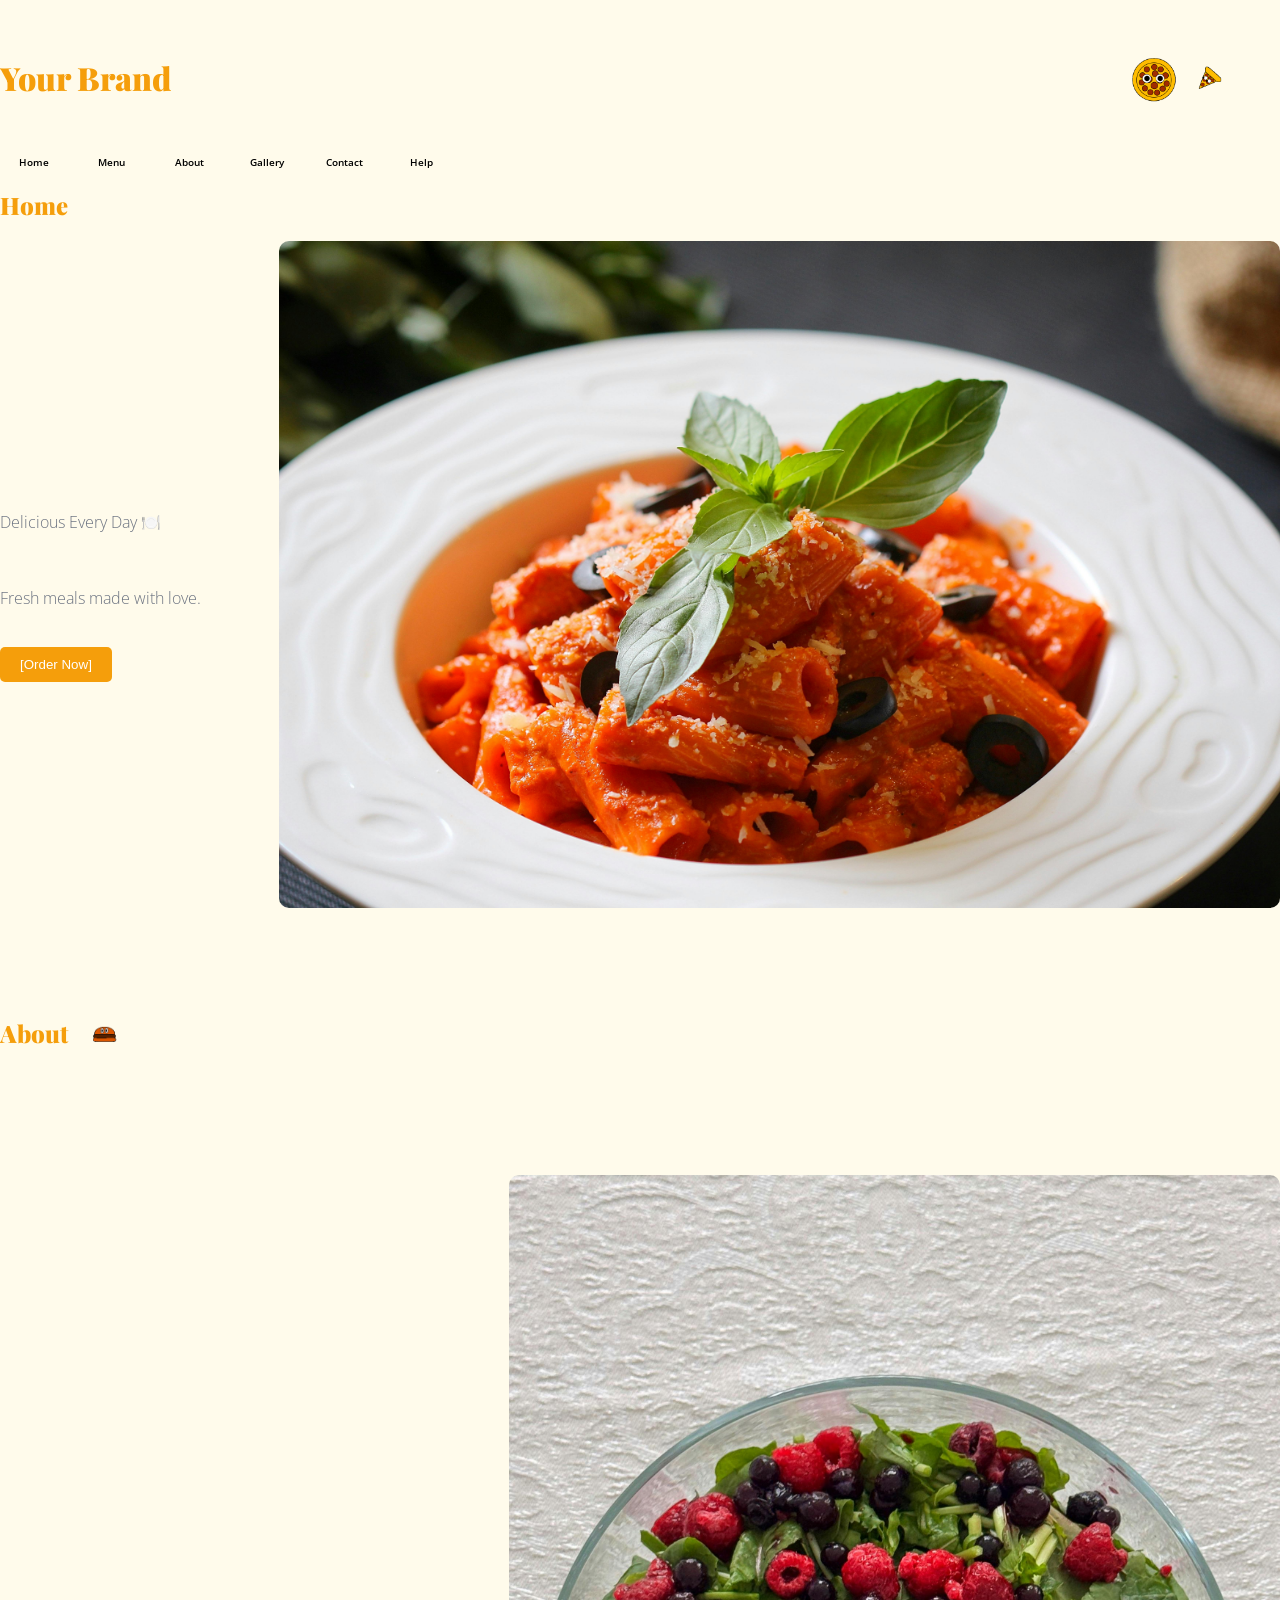
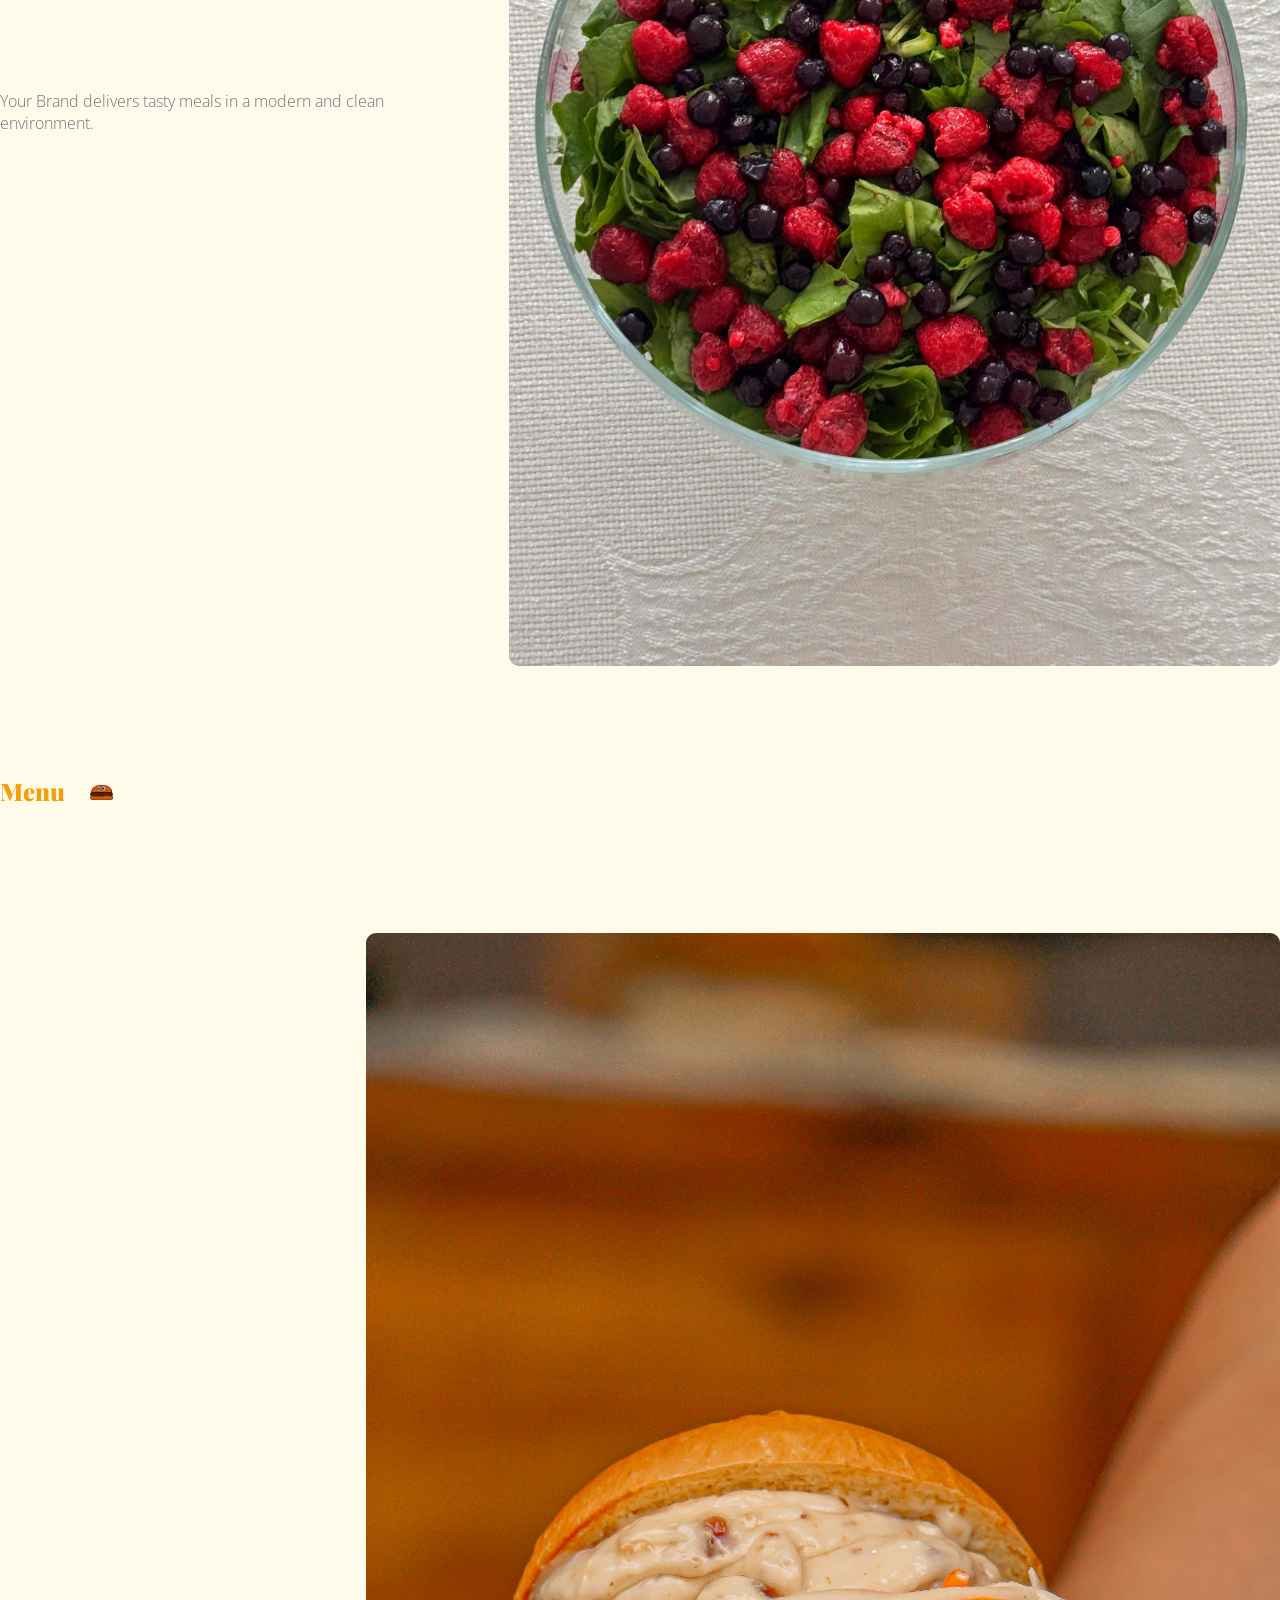
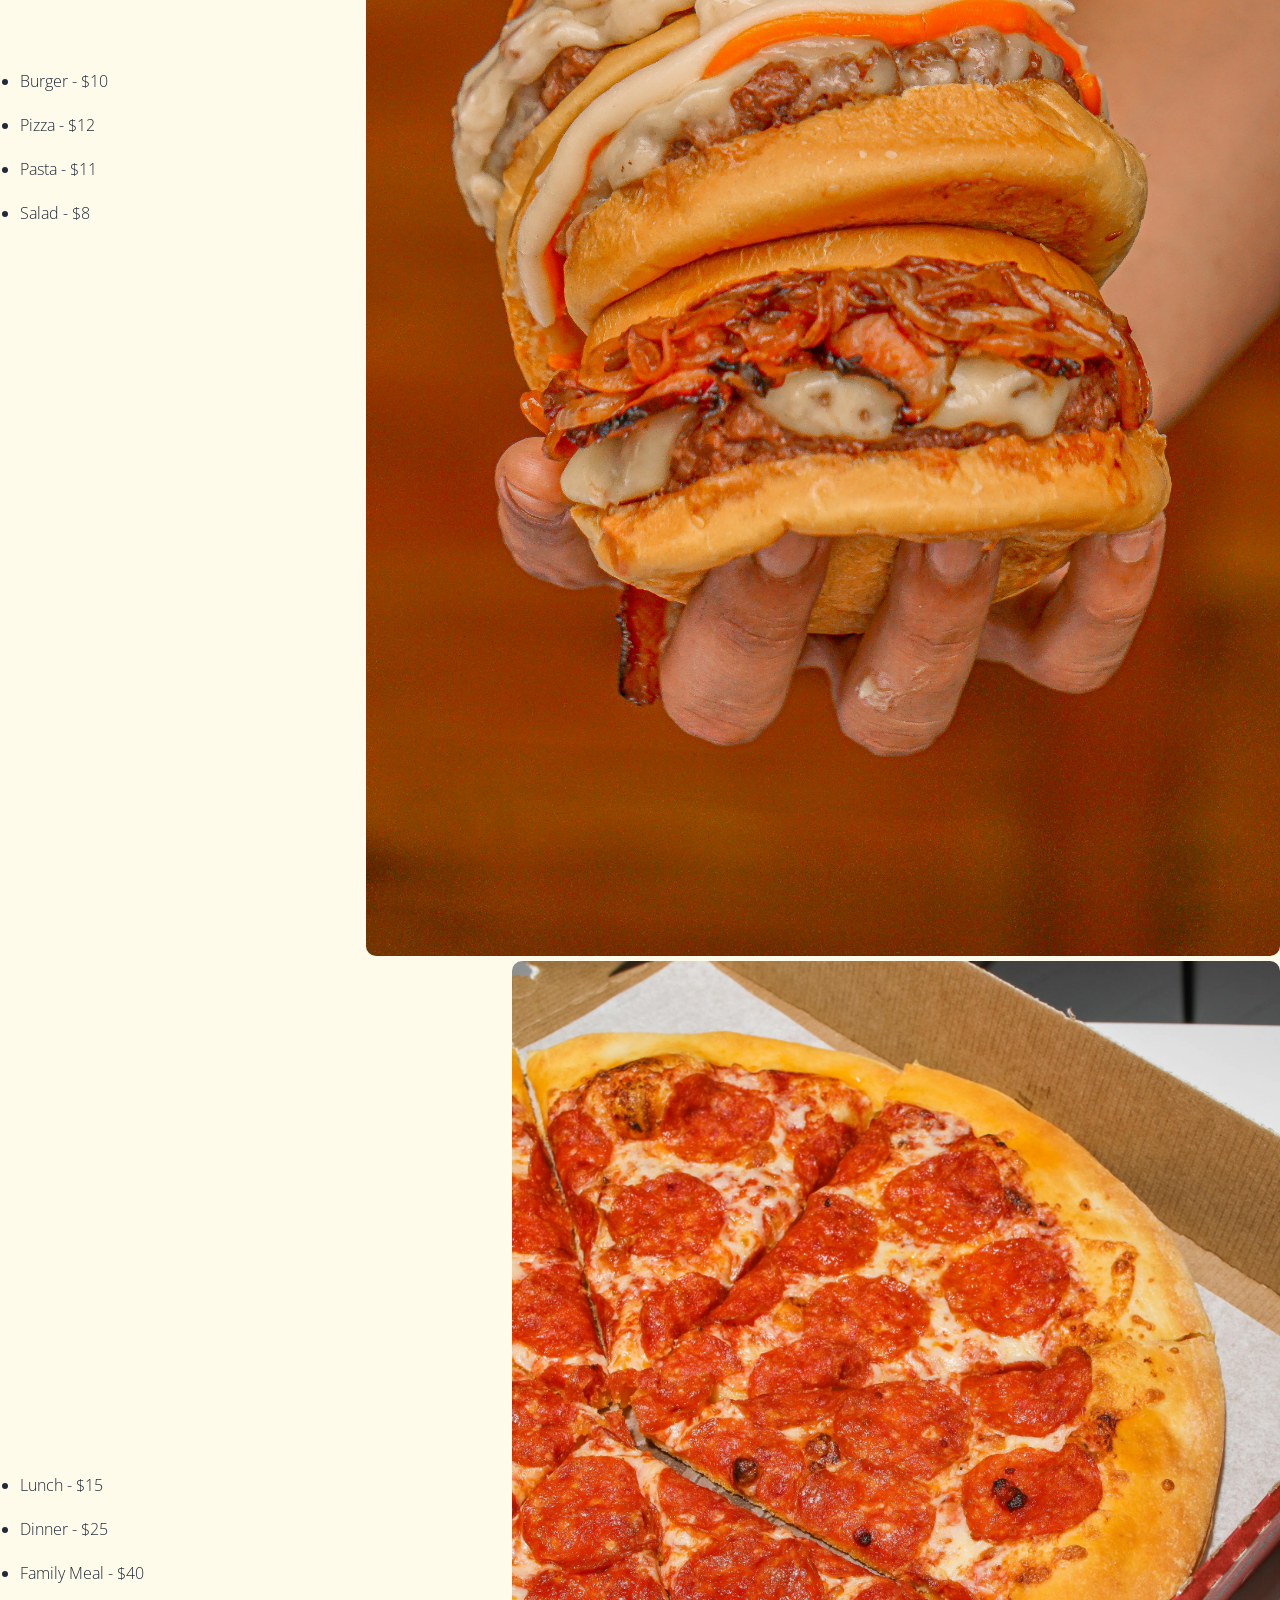
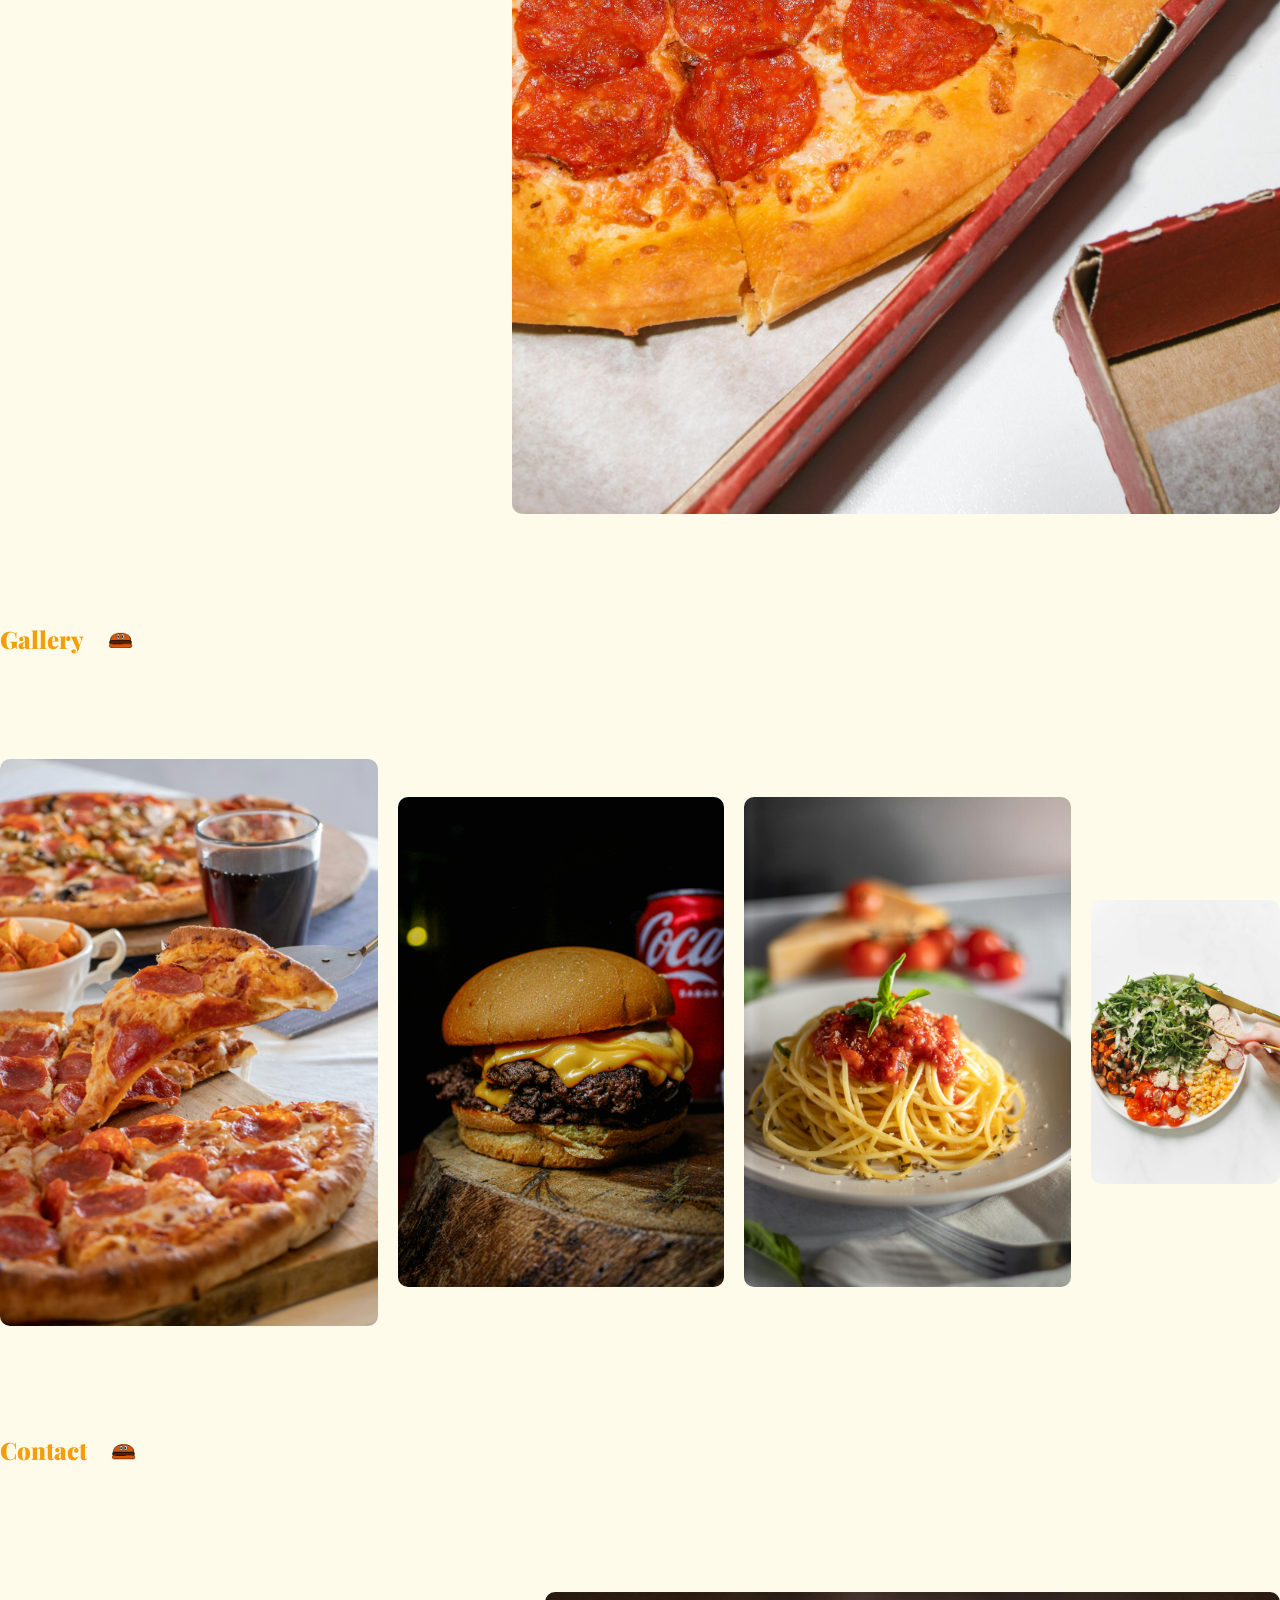
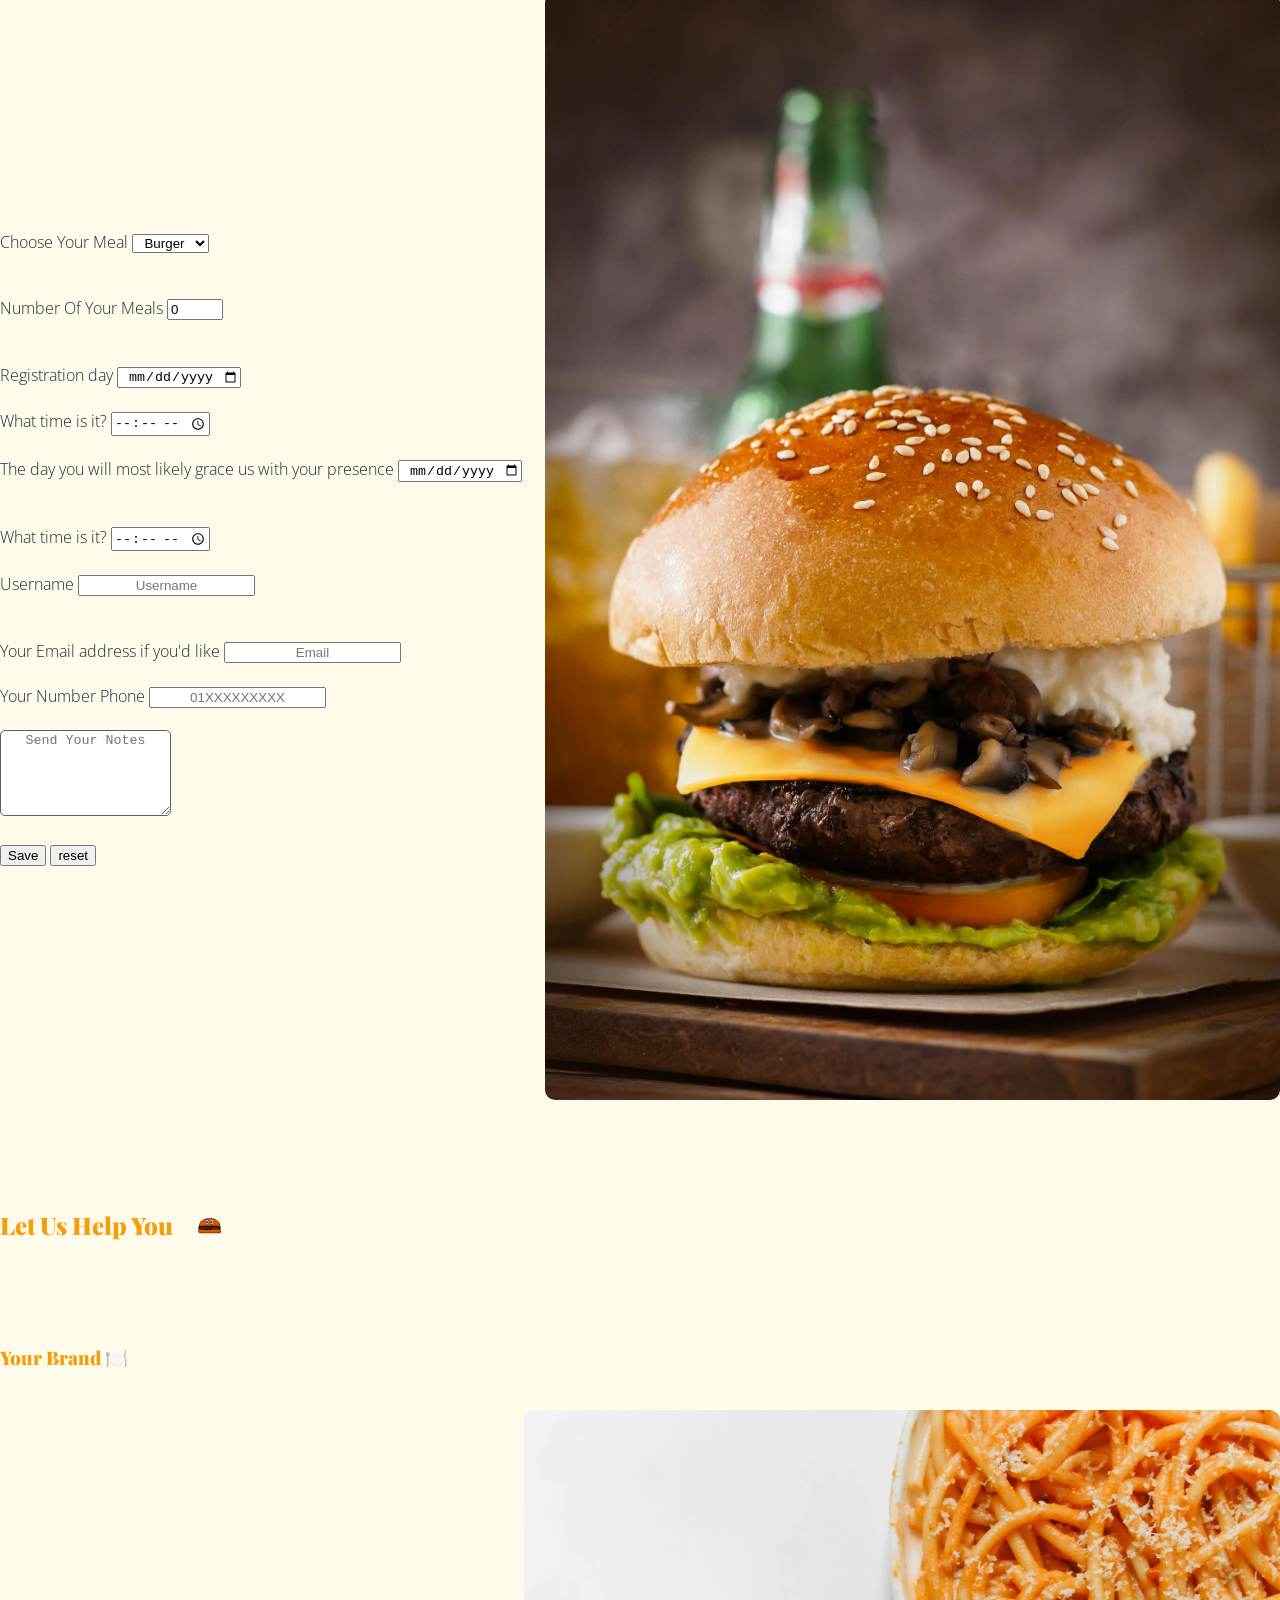
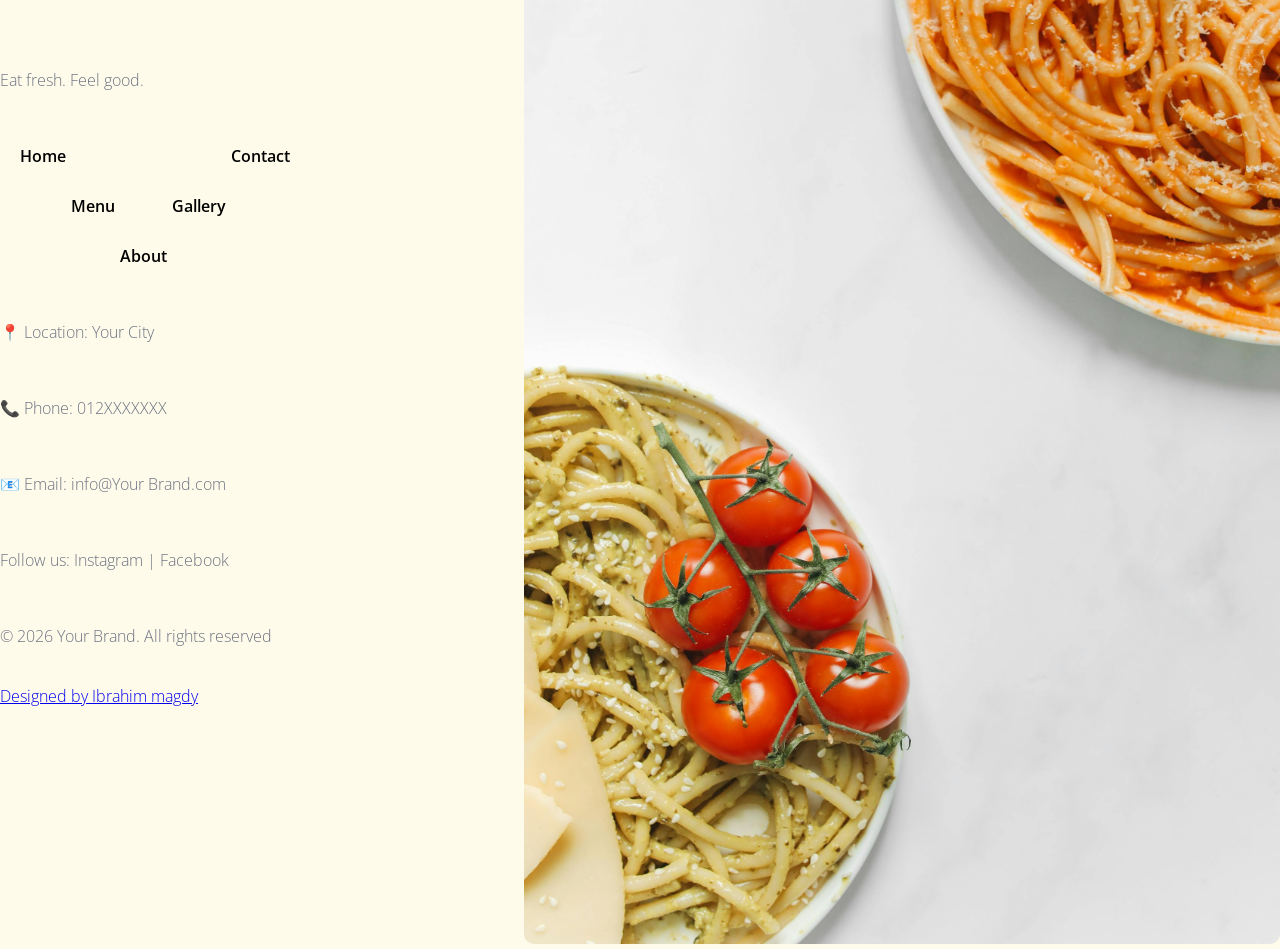
<file: index.html>
<!DOCTYPE html>
<html lang="en">

<head>
    <meta charset="UTF-8">
    <meta name="viewport" content="width=device-width, initial-scale=1.0">
    <link rel="preconnect" href="https://fonts.googleapis.com">
    <link rel="preconnect" href="https://fonts.gstatic.com" crossorigin>
    <link
        href="https://fonts.googleapis.com/css2?family=Bebas+Neue&family=Open+Sans:ital,wght@0,300..800;1,300..800&family=Playfair+Display:ital,wght@0,400..900;1,400..900&family=Poppins:ital,wght@0,100;0,200;0,300;0,400;0,500;0,600;0,700;0,800;0,900;1,100;1,200;1,300;1,400;1,500;1,600;1,700;1,800;1,900&family=Roboto:ital,wght@0,100..900;1,100..900&display=swap"
        rel="stylesheet">
    <link rel="preconnect" href="https://fonts.googleapis.com">
    <link rel="preconnect" href="https://fonts.gstatic.com" crossorigin>
    <link
        href="https://fonts.googleapis.com/css2?family=Bebas+Neue&family=Open+Sans:ital,wght@0,300..800;1,300..800&family=Playfair+Display:ital,wght@0,400..900;1,400..900&family=Poppins:ital,wght@0,100;0,200;0,300;0,400;0,500;0,600;0,700;0,800;0,900;1,100;1,200;1,300;1,400;1,500;1,600;1,700;1,800;1,900&family=Roboto:ital,wght@0,100..900;1,100..900&display=swap"
        rel="stylesheet">

    <link rel="stylesheet" href="Your Brand.css">
    <script src="script.js" defer></script>
    <title>Your Brand</title>
</head>

<body>
    <header>

        <div class="header-flex">

            <div class="text">

                <div>
                    <h1 class="logo">Your Brand</h1>
                </div>

            </div>

            <div>
                <img src="Synfig Animation 1.gif" alt="Burger" class="Burger">
            </div>


        </div>

        <ul class="box">

            <li><a href="#Home">Home</a></li>

            <li><a href="#Menu">Menu</a></li>

            <li><a href="#About">About</a></li>

            <li><a href="#Gallery">Gallery</a></li>

            <li><a href="#Contact">Contact</a></li>

            <li><a href="#Help">Help</a></li>

        </ul>

    </header>


    <section>

        <h2 id="Home">Home</h2>
        <div class="flex">
            <div class="text">
                <br>
                <p>Delicious Every Day 🍽️</p>
                <br>
                <p>Fresh meals made with love.
                </p>
                <br>
                <a href="#Menu"><button>[Order Now]</button></a>
                <br>
            </div>
            <div>
                <img src="pexels-shameel-mukkath-3421394-5639992.jpg" alt="Pasta">
            </div>
        </div>

    </section>

    <section>

        <h2 id="About" class="title-with-icon">

            About

            <img src="Synfig Animation 2.gif" alt="Bizza" class="Bizza">

        </h2>
        <br>
        <div class="flex">
            <div class="text">
                <p>Your Brand delivers tasty meals
                    in a modern and clean environment.</p>
                <br>
            </div>
            <br>
            <div>
                <img src="pexels-renkgezgini-222950261-30146052.jpg" alt="Salad">
            </div>
        </div>

    </section>

    <section>

        <h2 id="Menu" class="title-with-icon">

            Menu

            <img src="Synfig Animation 2.gif" alt="Bizza" class="Bizza">

        </h2>
        <br>
        <div class="flex">
            <div class="text">
                <ul>

                    <br>
                    <li>Burger - $10</li>
                    <br>
                    <li>Pizza - $12</li>
                    <br>
                    <li>Pasta - $11</li>
                    <br>
                    <li>Salad - $8</li>
                    <br>

                </ul>
            </div>
            <div>
                <img src="pexels-moises-ribeiro-121009898-11463012.jpg" alt="Burger">
            </div>
        </div>

    </section>

    <section>


        <div class="flex">

            <div class="text">

                <ul>

                    <li>Lunch - $15
                    </li>
                    <br>
                    <li>Dinner - $25
                    </li>
                    <br>
                    <li>Family Meal - $40</li>
                    <br>

                </ul>

            </div>

            <div>

                <img src="pexels-polina-tankilevitch-4109072.jpg" alt="Pizza ">

            </div>

        </div>

    </section>

    <section>

        <h2 id="Gallery" class="title-with-icon">

            Gallery

            <img src="Synfig Animation 2.gif" alt="Bizza" class="Bizza">

        </h2>
        <div class="flex">

            <div>
                <img src="pexels-dariogarcia-6068713.jpg" alt="Pizza">
            </div>

            <div>
                <img src="pexels-caio-niceas-2148806704-36554034.jpg" alt="Burger">
            </div>

            <div>
                <img src="pexels-luisa-bastidas-408240655-17499766.jpg" alt="Pasta">
            </div>

            <div>
                <img src="pexels-polina-tankilevitch-4519046.jpg" alt="Salad">
            </div>

        </div>

    </section>

    <section>

        <h2 id="Contact" class="title-with-icon">

            Contact

            <img src="Synfig Animation 2.gif" alt="Bizza" class="Bizza">

        </h2>
        <br>
        <form id="form" method="post">

            <div class="flex">
                <div class="text">
                    <div>

                        <label>Choose Your Meal</label>
                        <select id="meal" name="meals">

                            <optgroup>

                                <option value="10">Burger</option>
                                <option value="12">Pizza</option>
                                <option value="11">Pasta</option>
                                <option value="8">Salad</option>

                            </optgroup>


                        </select>

                        <br>
                        <br>
                        <br>

                        <div>

                            <label>Number Of Your Meals</label>

                            <input id="quantity" type="number" min="0" max="100" step="1" value="0" name="number"
                                required>

                        </div>

                    </div>
                    <br>
                    <br>
                    <div>

                        <label>Registration day</label>
                        <input type="date" name="date" required class="date">
                        <br>
                        <br>
                        <label>What time is it?</label>
                        <input type="time" name="time" required class="time">

                    </div>

                    <br>
                    <div>

                        <label>The day you will most likely grace us with your presence</label>
                        <input type="date" name="date" class="date">
                        <br>
                        <br>
                        <br>
                        <label>What time is it?</label>
                        <input type="time" name="time" class="time">

                    </div>

                    <br>

                    <div>

                        <label>Username</label>
                        <input type="text" name="User" id="name" class="Username" required placeholder="Username">

                    </div>
                    <br>
                    <br>
                    <div>

                        <label>Your Email address if you'd like</label>
                        <input type="email" name="mail" id="email" class="email" placeholder="Email" value="">

                    </div>
                    <br>
                    <div>

                        <label>Your Number Phone</label>
                        <input type="tel" id="phoneNumber" class="phone" required placeholder="01XXXXXXXXX">

                    </div>
                    <br>
                    <div>
                        <textarea id="message" class="message-box" placeholder="Send Your Notes"></textarea>
                    </div>
                    <br>
                    <div>

                        <input type="submit" name="sub" value="Save">
                        <input type="reset" name="reset" value="reset">

                    </div>

                </div>

                <div>
                    <img src="pexels-miff-ibra-387362143-31138240.jpg" alt="Burger">
                </div>

            </div>

        </form>

        <p id="total"></p>
        <p id="result"></p>

    </section>

    <footer>

        <h2 id="Help" class="title-with-icon">

            Let Us Help You

            <img src="Synfig Animation 2.gif" alt="Bizza" class="Bizza">

        </h2>

        <h3>Your Brand 🍽️
        </h3>
        <br>
        <div class="flex">
            <div class="text">
                <p>Eat fresh. Feel good.
                </p>
                <br>
                <div>
                    <ul class="Mainbox">

                        <li><a href="#Home" class="He">Home</a></li>

                        <li><a href="#Menu">Menu</a></li>

                        <li><a href="#About" class="Ab">About</a></li>

                        <li><a href="#Gallery">Gallery</a></li>

                        <li><a href="#Contact" class="Cont">Contact</a></li>

                    </ul>
                </div>
                <br>
                <p>📍 Location: Your City
                </p>
                <br>
                <p>📞 Phone: 012XXXXXXX
                </p>
                <br>
                <p>📧 Email: info@Your Brand.com
                </p>
                <br>
                <p>Follow us:
                    Instagram | Facebook</p>
                <br>
                <p>© 2026 <span id="brand">Your Brand</span>. All rights reserved</p>
                <br>
                <a href="https://wa.me/201080407065" target="_blank">
                    Designed by Ibrahim magdy
                </a>
            </div>
            <br>
            <div>
                <img src="pexels-polina-tankilevitch-4518886.jpg" alt="Pasta">
            </div>
        </div>

    </footer>


</body>

</html>
</file>
<file: Your Brand.css>
html {

    scroll-behavior: smooth;

}


body {

    background: #fffbeb;
    color: #1f2937;
    margin: 0;
    font-family: "Open Sans", sans-serif;
    font-optical-sizing: auto;
    font-weight: 300;
    font-style: normal;
    font-variation-settings:
        "wdth" 100;

}

@media (max-width: 768px) {


    header {

        display: flex;
        justify-content: space-between;
        align-items: center;
        margin: 10px;
        padding: 15px;
        flex-direction: row;
        flex-wrap: wrap;
        text-align: center;

    }

}

.box {

    font-family: "Open Sans", sans-serif;
    font-optical-sizing: auto;
    font-weight: 600;
    font-style: normal;
    font-variation-settings:
        "wdth" 100;

    display: flex;
    list-style: none;
    margin: 0;
    padding: 0;

    flex-direction: row;
    width: 450px;
    gap: 15px;

    align-items: center;
    font-size: 10px;
    margin-left: 3px;

    color: #fff;

}

.box li {
    width: 100%;
    text-align: center;
}

ul {
    padding-left: 20px;
}

.logo {

    font-family: "Playfair Display", serif;
    font-optical-sizing: auto;
    font-weight: 900;
    font-style: normal;

}

@media (max-width: 768px) {

    section {

        background: #ffffff;
        margin: 10px;
        padding: 15px;
        border-radius: 10px;
        border: 1px solid #fde68a;

    }

    footer {

        margin-left: 50px;
        background: #ffffff;
        margin: 10px;
        padding: 15px;
        border-radius: 10px;
        border: 1px solid #fde68a;

    }

}

h1,
h2,
h3 {

    color: #f59e0b;
    font-family: "Playfair Display", serif;
    font-optical-sizing: auto;
    font-weight: 900;
    font-style: normal;

}

@media (max-width: 768px) {

    h1 {
        font-size: 28px;
    }

    h2 {
        font-size: 24px;
    }

    p {
        font-size: 14px;
    }

}

p {

    color: #6b7280;

}

button {
    background: #f59e0b;
    color: white;
    padding: 10px 20px;
    border: none;
    border-radius: 5px;
    width: fit-content;
}

@media (max-width: 768px) {
    button {
        width: 100%;
    }
}


button:hover {

    background: #d97706;

}

.flex {

    display: flex;
    gap: 20px;
    align-items: center;

}

@media (max-width: 768px) {

    .flex {
        flex-direction: column;
        align-items: stretch;
        text-align: center;
    }

}

.header-flex {

    display: flex;

    align-items: center;

    gap: 2px;


}

.section-flex {

    display: flex;

    align-items: center;

    gap: 8px;

    justify-content: flex-start;

}

.title-with-icon {

    display: flex;

    align-items: center;

    gap: 6px;

}

.text {

    width: 100%;

}

img {

    width: 100%;
    height: auto;
    border-radius: 10px;

}

@media (max-width: 768px) {
    img {
        max-height: 250px;
        object-fit: cover;
    }
}

.Burger {

    width: 150px;
    height: 150px;
    margin: 0;
    padding: 0;
    object-fit: contain;

    border-radius: 0;

}

.Bizza {

    width: 200px;
    height: 200px;
    margin: 0;
    padding: 0;
    object-fit: contain;

}

.box a {

    color: #000;
    text-decoration: none;

}

.Mainbox {

    font-family: "Open Sans", sans-serif;
    font-optical-sizing: auto;
    font-weight: 600;
    font-style: normal;
    font-variation-settings:
        "wdth" 100;

    display: flex;
    flex-direction: row;
    justify-content: space-between;
    align-items: center;
    flex-wrap: wrap;
    list-style: none;
    width: 300px;
    margin-right: 60px;


}

.Mainbox a {

    color: #000;
    text-decoration: none;

}

select {

    text-align: center;

}

.Number {

    text-align: center;

}

.Username {

    text-align: center;

}

.message-box {

    width: 165px;
    min-height: 80px;

    background: #ffffff;
    border: 1px solid #5e5e5e;
    border-radius: 5px;

    text-align: center;

    resize: vertical;

}

.email {


    text-align: center;

}

.date {


    text-align: center;

}

.time {


    text-align: center;

}

.phone {


    text-align: center;

}

.He {

    display: flex;
    align-self: flex-start;
    margin-bottom: 100px;

}

.Ab {

    display: flex;
    align-self: flex-end;
    margin-top: 100px;

}

.Cont {

    display: flex;
    align-self: flex-start;
    margin-bottom: 100px;
    justify-content: space-between;
    margin-right: 30px;

}

.menu-card {
    display: flex;
    gap: 20px;
}

@media (max-width: 768px) {
    .menu-card {
        flex-direction: column;
    }
}
</file>
